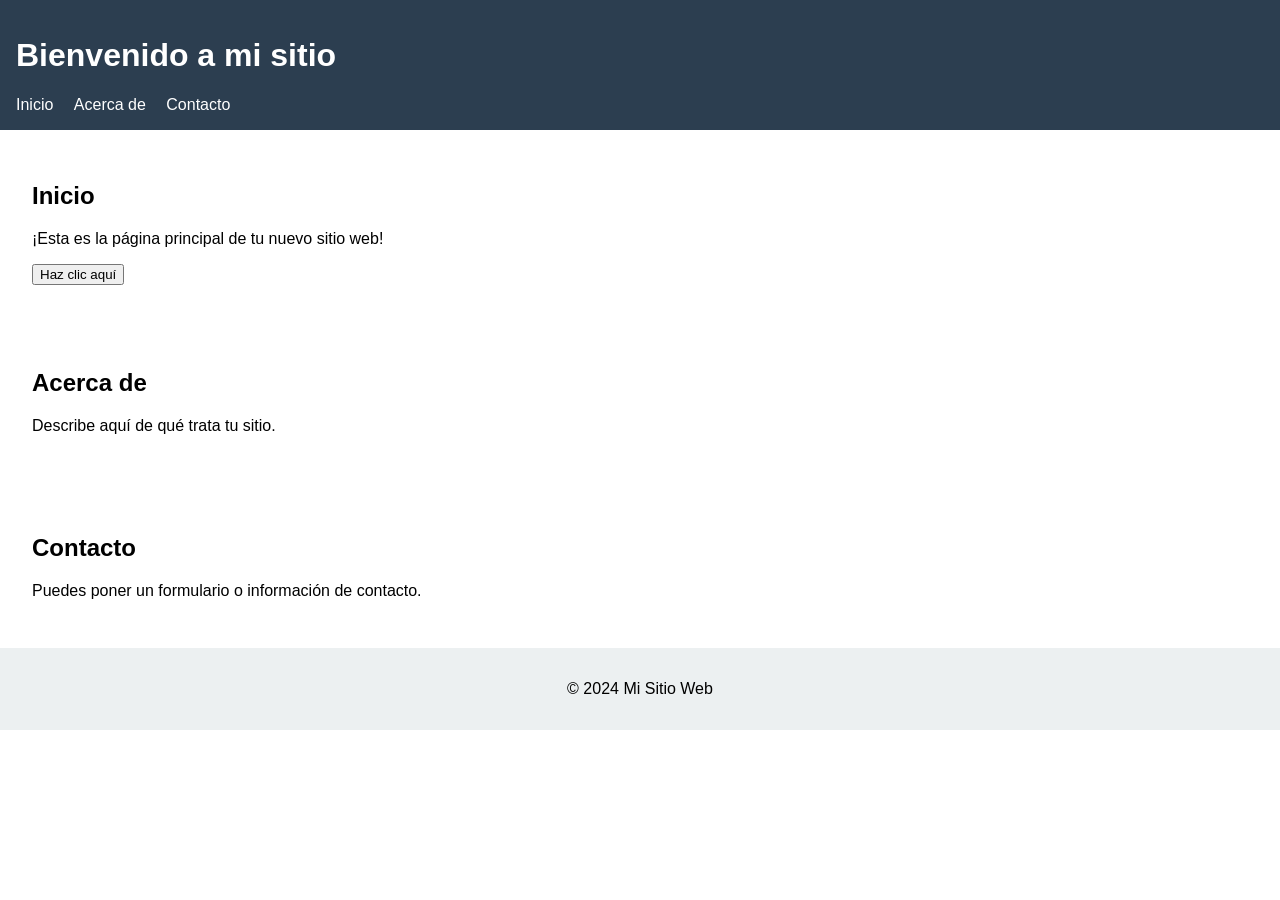
<file: mi-sitio/index.html>
<!DOCTYPE html>
<html lang="es">
<head>
  <meta charset="UTF-8">
  <title>Mi Sitio Web</title>
  <link rel="stylesheet" href="css/estilos.css">
</head>
<body>
  <header>
    <h1>Bienvenido a mi sitio</h1>
    <nav>
      <ul>
        <li><a href="#inicio">Inicio</a></li>
        <li><a href="#acerca">Acerca de</a></li>
        <li><a href="#contacto">Contacto</a></li>
      </ul>
    </nav>
  </header>

  <section id="inicio">
    <h2>Inicio</h2>
    <p>¡Esta es la página principal de tu nuevo sitio web!</p>
    <button id="saludo-btn">Haz clic aquí</button>
  </section>

  <section id="acerca">
    <h2>Acerca de</h2>
    <p>Describe aquí de qué trata tu sitio.</p>
  </section>

  <section id="contacto">
    <h2>Contacto</h2>
    <p>Puedes poner un formulario o información de contacto.</p>
  </section>

  <footer>
    <p>© 2024 Mi Sitio Web</p>
  </footer>

  <script src="js/app.js"></script>
</body>
</html>
</file>
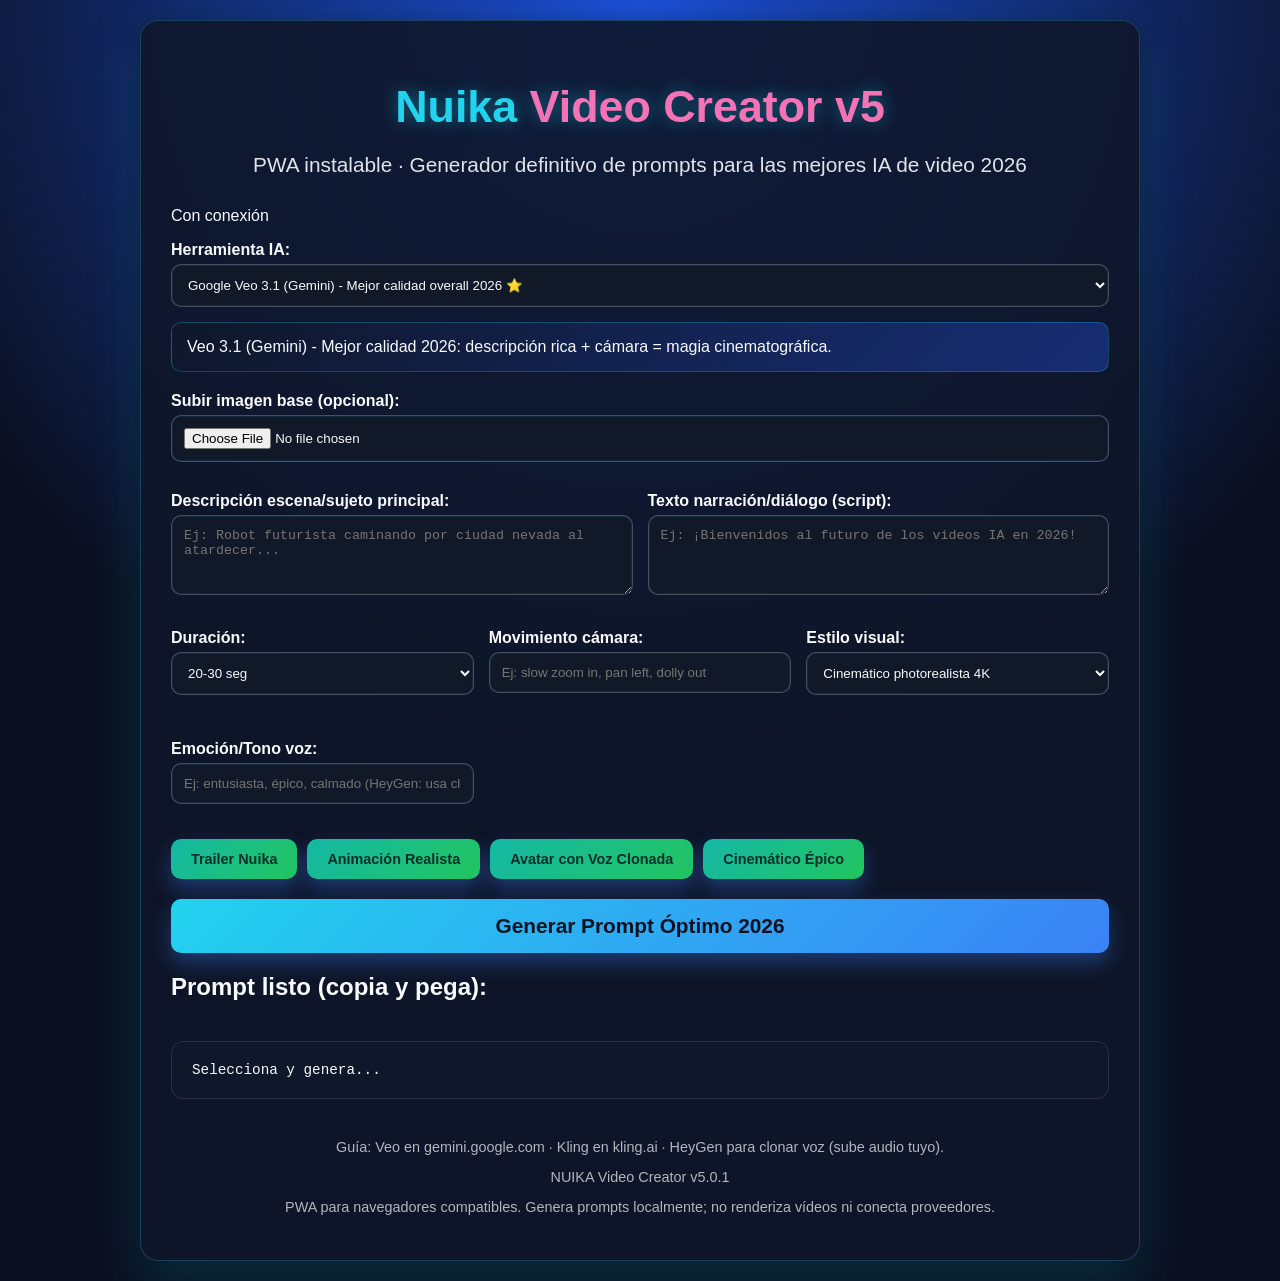
<file: public/index.html>
<!DOCTYPE html>
<html lang="es">
<head>
    <meta charset="UTF-8">
    <meta name="viewport" content="width=device-width, initial-scale=1.0">
    <meta name="theme-color" content="#00ffcc">
    <meta name="background-color" content="#0f172a">
    <link rel="manifest" href="manifest.json">
    <title>Nuika Video Creator v5</title>
    <style>
        body { font-family: 'Segoe UI', Arial, sans-serif; background: radial-gradient(circle at top, #1d4ed8, #0b1020 55%), linear-gradient(135deg, #0f172a, #1f2937); color: #f8fafc; margin: 0; padding: 20px; }
        .container { max-width: 1000px; margin: auto; background: rgba(15, 23, 42, 0.9); padding: 30px; border-radius: 18px; box-shadow: 0 20px 50px rgba(14, 116, 144, 0.35), 0 8px 24px rgba(0,0,0,0.5); border: 1px solid rgba(56, 189, 248, 0.25); }
        h1 { color: #22d3ee; text-align: center; font-size: 2.8em; margin-bottom: 10px; text-shadow: 0 0 18px rgba(34, 211, 238, 0.45); }
        h1 span { color: #f472b6; }
        p.subtitle { text-align: center; font-size: 1.3em; margin-bottom: 30px; opacity: 0.9; }
        label { display: block; margin: 15px 0 5px; font-weight: bold; }
        input, textarea, select { width: 100%; padding: 12px; margin-bottom: 15px; border-radius: 10px; border: 1px solid rgba(148, 163, 184, 0.4); background: #111827; color: #f8fafc; box-shadow: inset 0 0 0 1px rgba(56, 189, 248, 0.1); }
        textarea { resize: vertical; min-height: 80px; }
        .row { display: grid; grid-template-columns: repeat(auto-fit, minmax(250px, 1fr)); gap: 15px; }
        button { background: linear-gradient(135deg, #22d3ee, #3b82f6); color: #0b1120; padding: 12px 20px; border: none; border-radius: 10px; font-weight: bold; cursor: pointer; transition: 0.3s; box-shadow: 0 10px 20px rgba(59, 130, 246, 0.35); }
        button:hover { background: linear-gradient(135deg, #f472b6, #fb7185); transform: scale(1.05); }
        #copyBtn { background: linear-gradient(135deg, #f97316, #facc15); margin-left: 10px; }
        #preview { max-width: 100%; border-radius: 14px; margin: 20px 0; border: 3px solid #22d3ee; box-shadow: 0 12px 30px rgba(34, 211, 238, 0.25); }
        #output { background: #0f172a; padding: 20px; border-radius: 12px; margin-top: 20px; white-space: pre-wrap; font-family: monospace; font-size: 1.1em; border: 1px solid rgba(248, 250, 252, 0.1); }
        .examples { display: flex; gap: 10px; flex-wrap: wrap; margin: 20px 0; }
        .examples button { background: linear-gradient(135deg, #14b8a6, #22c55e); font-size: 0.9em; color: #052e2b; }
        .info-tool { background: linear-gradient(135deg, rgba(15, 23, 42, 0.95), rgba(30, 64, 175, 0.55)); padding: 15px; border-radius: 10px; margin-bottom: 20px; font-size: 1em; border: 1px solid rgba(34, 211, 238, 0.25); }
        footer { text-align: center; margin-top: 40px; font-size: 0.9em; opacity: 0.7; }
    * {box-sizing:border-box} .row {grid-template-columns:repeat(auto-fit,minmax(min(250px,100%),1fr))} #output {overflow-wrap:anywhere;min-width:0;flex:1} #preview[hidden]{display:none} @media(max-width:600px){body{padding:8px}.container{padding:16px}h1{font-size:1.8em} #copyBtn{margin:0} } </style>
</head>
<body>
    <div class="container">
        <h1>Nuika <span>Video Creator v5</span></h1>
        <p class="subtitle">PWA instalable · Generador definitivo de prompts para las mejores IA de video 2026</p>

        <p id="status" role="status" aria-live="polite"></p><button id="install" hidden>Instalar aplicación</button><label for="herramienta">Herramienta IA:</label>
        <select id="herramienta" onchange="actualizarInfo()">
            <option value="veo">Google Veo 3.1 (Gemini) - Mejor calidad overall 2026 ⭐</option>
            <option value="kling">Kling AI 2.6 - Realismo y movimiento top</option>
            <option value="grok">Grok Imagine - Rápido y gratuito en app/X</option>
            <option value="runway">Runway Gen-4.5 - Control profesional</option>
            <option value="sora">OpenAI Sora 2 - Creatividad alta</option>
            <option value="heygen">HeyGen - Mejor clonación voz + avatars</option>
        </select>
        <div id="info-tool" class="info-tool">Info: Veo 3.1 - Enfócate en descripción detallada y cámara para resultados cinematográficos.</div>

        <label>Subir imagen base (opcional):</label>
        <input type="file" id="imagen" accept="image/*">
        <img id="preview" hidden alt="Vista previa">

        <div class="row">
            <div>
                <label>Descripción escena/sujeto principal:</label>
                <textarea id="desc" placeholder="Ej: Robot futurista caminando por ciudad nevada al atardecer..."></textarea>
            </div>
            <div>
                <label>Texto narración/diálogo (script):</label>
                <textarea id="voz" placeholder="Ej: ¡Bienvenidos al futuro de los videos IA en 2026!"></textarea>
            </div>
        </div>

        <div class="row">
            <div>
                <label>Duración:</label>
                <select id="duracion">
                    <option value="10-15 segundos">10-15 seg</option>
                    <option value="20-30 segundos" selected>20-30 seg</option>
                    <option value="1 minuto">1 minuto (pro)</option>
                </select>
            </div>
            <div>
                <label>Movimiento cámara:</label>
                <input type="text" id="camara" placeholder="Ej: slow zoom in, pan left, dolly out">
            </div>
            <div>
                <label>Estilo visual:</label>
                <select id="estiloVisual">
                    <option value="cinemático photorealista 4K">Cinemático photorealista 4K</option>
                    <option value="hyper-realista">Hyper-realista</option>
                    <option value="estilo película">Estilo película</option>
                    <option value="cartoon animado">Cartoon animado</option>
                </select>
            </div>
            <div>
                <label>Emoción/Tono voz:</label>
                <input type="text" id="tonoVoz" placeholder="Ej: entusiasta, épico, calmado (HeyGen: usa clonación)">
            </div>
        </div>

        <div class="examples">
            <button onclick="cargarEjemplo(1)">Trailer Nuika</button>
            <button onclick="cargarEjemplo(2)">Animación Realista</button>
            <button onclick="cargarEjemplo(3)">Avatar con Voz Clonada</button>
            <button onclick="cargarEjemplo(4)">Cinemático Épico</button>
        </div>

        <button onclick="generarPrompt()" style="width:100%; padding:15px; font-size:1.3em;">Generar Prompt Óptimo 2026</button>

        <h2>Prompt listo (copia y pega):</h2>
        <div style="display:flex; align-items:center; flex-wrap:wrap; gap:12px;">
            <div id="output">Selecciona y genera...</div>
            <button id="copyBtn" onclick="copiarPrompt()" style="display:none;">Copiar</button>
        </div>

        <footer>
            <p>Guía: Veo en gemini.google.com · Kling en kling.ai · HeyGen para clonar voz (sube audio tuyo).</p>
            <p>NUIKA Video Creator v5.0.1</p>
            <p>PWA para navegadores compatibles. Genera prompts localmente; no renderiza vídeos ni conecta proveedores.</p>
        </footer>
    </div>

    <script>
        document.getElementById('imagen').addEventListener('change', function(e) {
            const p=document.getElementById('preview'); if(p.src.startsWith('blob:')) URL.revokeObjectURL(p.src); const file=e.target.files[0]; p.hidden=true; p.removeAttribute('src'); if(file && file.type.startsWith('image/') && file.size<=20000000){p.src=URL.createObjectURL(file);p.hidden=false;}else if(file){e.target.value='';document.getElementById('status').textContent='Imagen inválida o superior a 20 MB';}
        });

        function actualizarInfo() {
            const tool = document.getElementById('herramienta').value;
            const infos = {
                veo: 'Veo 3.1 (Gemini) - Mejor calidad 2026: descripción rica + cámara = magia cinematográfica.',
                kling: 'Kling 2.6 - Física/movimiento líder: detalla acción y cámara.',
                grok: 'Grok Imagine - Audio nativo fuerte: añade música y voz detallada.',
                runway: 'Runway Gen-4.5 - Control pro: enfócate en motion y edición.',
                sora: 'Sora 2 - Creatividad extrema: prompts narrativos complejos.',
                heygen: 'HeyGen - Clonación voz + avatars: sube audio/imagen tuya para personalización total ⭐'
            };
            document.getElementById('info-tool').textContent = infos[tool];
        }

        function cargarEjemplo(num) {
            if (num === 1) {
                document.getElementById('desc').value = "Interfaz app Nuika brillando en fondo futurista";
                document.getElementById('voz').value = "¡Nuika v5 soporta las 6 mejores IA de video 2026, incluyendo clonación de voz!";
                document.getElementById('camara').value = "zoom lento al logo, partículas";
                document.getElementById('tonoVoz').value = "entusiasta profesional";
            } else if (num === 2) {
                document.getElementById('desc').value = "Dragón volando sobre montañas nevadas";
                document.getElementById('voz').value = "El poder de la IA cobra vida...";
                document.getElementById('camara').value = "pan siguiendo al dragón, dolly up";
                document.getElementById('tonoVoz').value = "épico narrador";
            } else if (num === 3) {
                document.getElementById('desc').value = "Avatar persona hablando a cámara";
                document.getElementById('voz').value = "Mi voz clonada explicando Nuika...";
                document.getElementById('camara').value = "cámara fija con zoom sutil";
                document.getElementById('tonoVoz').value = "natural (clonar mi voz)";
            } else if (num === 4) {
                document.getElementById('desc').value = "Ciudad futurista con drones y luces neón";
                document.getElementById('voz').value = "Bienvenidos al 2026 de videos IA perfectos.";
                document.getElementById('camara').value = "aerial pan, slow motion";
                document.getElementById('tonoVoz').value = "cinemático";
            }
            generarPrompt();
        }

        function generarPrompt() {
            const herramienta = document.getElementById('herramienta').value;
            const tieneImagen = document.getElementById('imagen').files.length > 0;
            const base = (tieneImagen ? "Anima la imagen de referencia. " : "") + (document.getElementById("desc").value || "escena épica");
            const duracion = document.getElementById('duracion').value;
            const camara = document.getElementById('camara').value || "dinámica fluida";
            const estilo = document.getElementById('estiloVisual').value;
            const textoVoz = document.getElementById('voz').value || "Narración profesional";
            const tono = document.getElementById('tonoVoz').value || "entusiasta";

            let prompt = '';

            if (herramienta === 'veo') {
                prompt = `${base} en video ${duracion} ${estilo}, cámara: ${camara}, movimiento natural coherente. Añade narración ${tono} diciendo: "${textoVoz}". Audio inmersivo con música épica y sonidos ambientales. Alta fidelidad cinematográfica.`;
            } else if (herramienta === 'kling') {
                prompt = `Sujeto: ${base}, acción detallada con física realista, cámara: ${camara}, estilo ${estilo}. Duración ${duracion}. Si diálogo: "${textoVoz}" con lip-sync preciso y voz ${tono}. Añade música inmersiva y efectos sonoros.`;
            } else if (herramienta === 'grok') {
                prompt = `Anima ${base} en ${duracion} ${estilo}: ${camara}, efectos luz/partículas. Voz narrada ${tono} diciendo: "${textoVoz}". Música épica fondo, sonidos ambientales. 4K, lip-sync perfecto.`;
            } else if (herramienta === 'runway') {
                prompt = `Image-to-video: ${base}, motion brush en áreas clave, cámara ${camara}, estilo ${estilo}. Duración ${duracion}. Añade vozover ${tono}: "${textoVoz}" con lip-sync. Audio completo.`;
            } else if (herramienta === 'sora') {
                prompt = `Genera video creativo: ${base} evolucionando dinámicamente, cámara ${camara}, estilo ${estilo}. Narración ${tono}: "${textoVoz}". Duración ${duracion}, alta coherencia.`;
            } else if (herramienta === 'heygen') {
                prompt = `Crea avatar video: Usa imagen subida como avatar, script: "${textoVoz}". Clona voz si subes audio (tono ${tono}). Fondo/estilo ${estilo}, cámara ${camara}. Lip-sync perfecto, duración ${duracion}. (Nota: Sube audio para clonación real)`;
            }

            document.getElementById('output').textContent = prompt;
            document.getElementById('copyBtn').style.display = 'inline-block';
        }

        function copiarPrompt() {
            const texto = document.getElementById('output').textContent;
            Promise.resolve().then(()=>navigator.clipboard.writeText(texto)).then(()=>document.getElementById('status').textContent='Prompt copiado').catch(()=>document.getElementById('status').textContent='No se pudo copiar. Selecciona el texto manualmente.');
        }

        if ('serviceWorker' in navigator) {
            window.addEventListener('load', () => {
                navigator.serviceWorker.register('sw.js')
                    .then(() => console.log('Service Worker registrado'))
                    .catch(()=>document.getElementById('status').textContent='No se pudo activar el modo offline.');
            });
        }

        const fields=['herramienta','desc','voz','duracion','camara','estiloVisual','tonoVoz'];
        function saveDraft(){try{localStorage.setItem('nuika-draft',JSON.stringify(Object.fromEntries(fields.map(k=>[k,document.getElementById(k).value]))));}catch{document.getElementById('status').textContent='No se pudo guardar el borrador';}}
        try{const d=JSON.parse(localStorage.getItem('nuika-draft')||'{}');for(const k of fields)if(typeof d[k]==='string')document.getElementById(k).value=d[k];}catch{}
        for(const k of fields)document.getElementById(k).addEventListener('input',saveDraft);
        document.addEventListener('click',e=>{if(e.target.closest('.examples'))saveDraft();});
        function network(){document.getElementById('status').textContent=navigator.onLine?'Con conexión':'Sin conexión: edición local disponible';}
        window.addEventListener('online',network);window.addEventListener('offline',network);network();
        let installEvent;const install=document.getElementById('install');
        window.addEventListener('beforeinstallprompt',e=>{e.preventDefault();installEvent=e;install.hidden=false;});
        install.addEventListener('click',async()=>{if(!installEvent)return;try{await installEvent.prompt();await installEvent.userChoice;}catch{document.getElementById('status').textContent='Instalación no disponible';}finally{installEvent=null;install.hidden=true;}});
        window.addEventListener('appinstalled',()=>{install.hidden=true;installEvent=null;});
        actualizarInfo();
    </script>
</body>
</html>
</file>
<file: mi-sitio/css/estilos.css>
body {
  font-family: Arial, sans-serif;
  margin: 0;
  padding: 0;
}

header {
  background-color: #2c3e50;
  color: white;
  padding: 1rem;
}

nav ul {
  list-style: none;
  margin: 0;
  padding: 0;
}

nav ul li {
  display: inline-block;
  margin-right: 1rem;
}

nav ul li a {
  color: white;
  text-decoration: none;
}

section {
  padding: 2rem;
}

footer {
  text-align: center;
  padding: 1rem;
  background-color: #ecf0f1;
}
</file>
